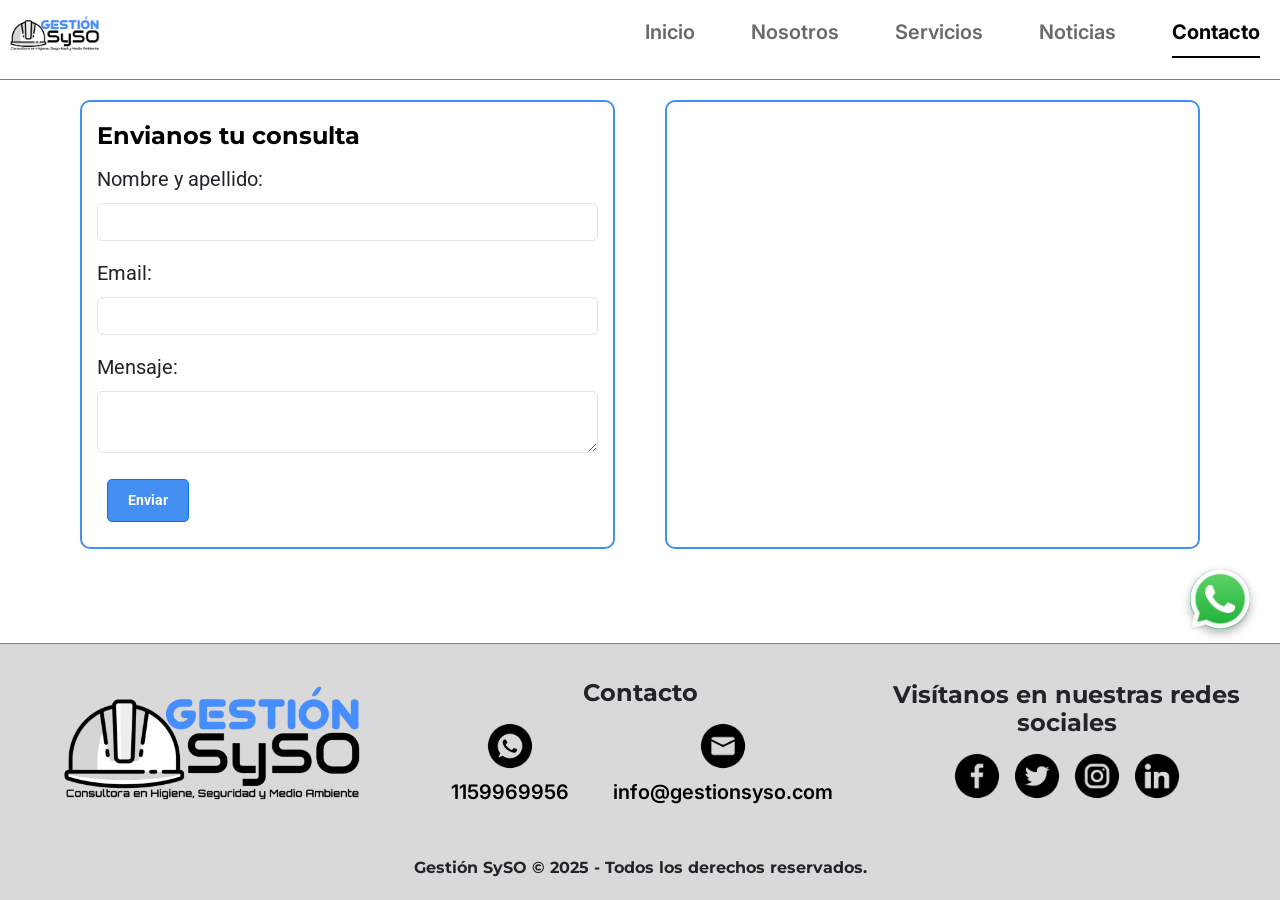
<file: views/contacto.html>
<!DOCTYPE html>
<html lang="en">

<head>
    <meta charset="UTF-8">
    <meta name="viewport" content="width=device-width, initial-scale=1.0">
    <meta name="description"
        content="Ponte en contacto con Gestión SySO para consultas sobre nuestros servicios de higiene y seguridad en el trabajo. Teléfonos: 1159969956. Email: info@gestionsyso.com">
    <meta name="keywords"
        content="contacto Gestión SySO, consultas seguridad laboral, información de contacto, higiene y seguridad en el trabajo">
    <title>Gestión SySO - Contacto</title>
    <link rel="icon" type="image/png" href="../assets/img/helmet.png">

    <!--CSS boostrap-->
    <link rel="stylesheet" href="https://cdn.jsdelivr.net/npm/bootstrap@5.3.3/dist/css/bootstrap.min.css">

    <link rel="stylesheet" href="../css/style.css"><!--enlace con css-->
</head>

<body>

    <header class="fixed-top"><!--encabezado-->
        <!--encabezado desktop-->
        <nav class="navbar desktop-navbar fixed-top">
            <a href="../index.html" title="Gestión SySO">
                <img src="../assets/img/Logopit_1546119869136.png" alt="Logotipo de Gestión SySO">
            </a>
            <ul class="nav nav-underline justify-content-end">
                <li class="nav-item">
                    <a class="nav-link" href="../index.html">Inicio</a>
                </li>
                <li class="nav-item">
                    <a class="nav-link" href="./nosotros.html">Nosotros</a>
                </li><!--enlace relativo (entre páginas dentro del mismo proyecto)-->
                <li class="nav-item">
                    <a class="nav-link" href="./servicios.html">Servicios</a>
                </li>
                <li class="nav-item">
                    <a class="nav-link" href="./noticias.html">Noticias</a>
                </li>
                <li class="nav-item">
                    <a class="nav-link active" aria-current="page" href="#">Contacto</a>
                </li>
            </ul>
        </nav>

        <!--encabezado mobile-->
        <nav class="navbar bg-body-tertiary fixed-top mobile-navbar">
            <div class="container-fluid">
                <a href="../index.html" title="Gestión SySO">
                    <img src="../assets/img/Logopit_1546119869136.png" alt="Logotipo de Gestión SySO">
                </a>
                <button class="navbar-toggler" type="button" data-bs-toggle="offcanvas"
                    data-bs-target="#offcanvasNavbar" aria-controls="offcanvasNavbar" aria-label="Toggle navigation">
                    <span class="navbar-toggler-icon"></span>
                </button>
                <div class="offcanvas offcanvas-end" tabindex="-1" id="offcanvasNavbar"
                    aria-labelledby="offcanvasNavbarLabel">
                    <div class="offcanvas-header">
                        <img src="../assets/img/Logopit_1546119869136.png" alt="Logotipo de Gestión SySO">
                        <button type="button" class="btn-close" data-bs-dismiss="offcanvas" aria-label="Close"></button>
                    </div>
                    <div class="offcanvas-body">
                        <ul class="navbar-nav nav-underline justify-content-end flex-grow-1 pe-3">
                            <li class="nav-item">
                                <a class="nav-link" href="../index.html">Inicio</a>
                            </li>
                            <li class="nav-item">
                                <a class="nav-link" href="./nosotros.html">Nosotros</a>
                            </li>
                            <li class="nav-item">
                                <a class="nav-link" href="./servicios.html">Servicios</a>
                            </li>
                            <li class="nav-item">
                                <a class="nav-link" href="./noticias.html">Noticias</a>
                            </li>
                            <li class="nav-item">
                                <a class="nav-link  active" aria-current="page" href="#">Contacto</a>
                            </li>
                        </ul>
                    </div>
                </div>
            </div>
        </nav>
    </header>

    <main><!--contenido principal de la página-->

        <section class="contenedor-contacto-googlemaps">
            <form action="/submit" method="post">
                <fieldset class="custom-fieldset">
                    <legend>Envianos tu consulta</legend>

                    <div class="mb-3">
                        <label for="nombre" class="form-label">Nombre y apellido:</label>
                        <input type="text" name="Nombre-y-apellido" id="nombre-y-apellido" class="form-control">
                    </div>

                    <div class="mb-3">
                        <label for="email" class="form-label">Email:</label>
                        <input type="email" name="email" id="email" class="form-control">
                    </div>

                    <div class="mb-3">
                        <label for="mensaje" class="form-label">Mensaje:</label>
                        <textarea name="mensaje" id="mensaje" class="form-control"></textarea>
                    </div>

                    <button type="submit" class="btn btn-primary">Enviar</button>
                </fieldset>
            </form>

            <div class="contenedor-googlemaps">
                <iframe class="googlemaps"
                    src="https://www.google.com/maps/embed?pb=!1m18!1m12!1m3!1d3281.523521419675!2d-58.374754688148336!3d-34.666734372818865!2m3!1f0!2f0!3f0!3m2!1i1024!2i768!4f13.1!3m3!1m2!1s0x95bccd117a817ac7%3A0xe96eaf98ef0c5ca!2sGesti%C3%B3n%20SySO!5e0!3m2!1ses!2sar!4v1738023741121!5m2!1ses!2sar"
                    allowfullscreen="" loading="lazy" referrerpolicy="no-referrer-when-downgrade">>
                </iframe>
            </div>
        </section>
        <div class="sticky-whatsapp">
            <a href="https://wa.me/5491159969956" target="_blank" class="btn-whatsapp" aria-label="Enviar WhatsApp">
                <img src="../assets/img/whatsapp-logo.png" alt="WhatsApp">
            </a>
        </div>
    </main>

    <footer><!--pie de página-->
        <div class="contenedor-de-footer">
            <div class="logo-footer">
                <a href="../index.html" title="Gestión SySO">
                    <img src="../assets/img/Logopit_1546119869136.png" alt="Logotipo de Gestión SySO">
                </a>
            </div>

            <div class="contacto-footer">
                <h4>Contacto</h4>
                <!-- Enlace con la imagen al contacto -->
                <div class="contenedor-contacto">
                    <div class="whatsapp-footer">
                        <a href="https://api.whatsapp.com/send?phone=541159969956" class="icono-contacto whatsapp"
                            target="_blank" title="Enviar Whatsapp">
                            <img src="../assets/img/whatsapp-black.png" alt="Icono de Whatsapp">
                        </a>
                        <a href="https://api.whatsapp.com/send?phone=541159969956">1159969956</a>
                    </div>

                    <div class="cooreo-footer">
                        <a href="mailto:info@gestionsyso.com" class="icono-contacto correo" target="_blank"
                            title="Enviar correo electrónico">
                            <img src="../assets/img/mail-black.png" alt="Icono de correo electrónico">
                        </a>
                        <a href="mailto:info@gestionsyso.com">info@gestionsyso.com</a>
                    </div>
                </div>
            </div>

            <div class="redes-sociales-footer">
                <h4>Visítanos en nuestras redes sociales</h4>
                <!-- Enlace con la imagen de la red social -->
                <div class="iconos-redes-sociales-footer">
                    <a href="https://www.facebook.com/GestionSySO/" class="icono-red-social facebook" target="_blank"
                        title="Visítanos en Facebook">
                        <img src="../assets/img/facebook-black.png" alt="Icono de Facebook">
                    </a>
                    <a href="https://twitter.com/Gestion_SySO" class="icono-red-social twitter" target="_blank"
                        title="Visítanos en Twitter">
                        <img src="../assets/img/twitter-black.png" alt="Icono de Twitter">
                    </a>
                    <a href="https://www.instagram.com/gestionsyso/" class="icono-red-social instagram" target="_blank"
                        title="Visítanos en Instagram">
                        <img src="../assets/img/instagram-black.png" alt="Icono de Instagram">
                    </a>
                    <a href="https://www.linkedin.com/company/gestionsyso/" class="icono-red-social linkedin"
                        target="_blank" title="Visítanos en Linkedin">
                        <img src="../assets/img/linkedin-black.png" alt="Icono de Linkedin">
                    </a>
                </div>
            </div>
        </div>

        <div class="copyrigh-footer">
            <h6>Gestión SySO © 2025 - Todos los derechos reservados.</h6>
        </div>

    </footer>

    <script src="https://cdn.jsdelivr.net/npm/bootstrap@5.3.3/dist/js/bootstrap.bundle.min.js"
        integrity="sha384-YvpcrYf0tY3lHB60NNkmXc5s9fDVZLESaAA55NDzOxhy9GkcIdslK1eN7N6jIeHz"
        crossorigin="anonymous"></script>

</body>

</html>
</file>
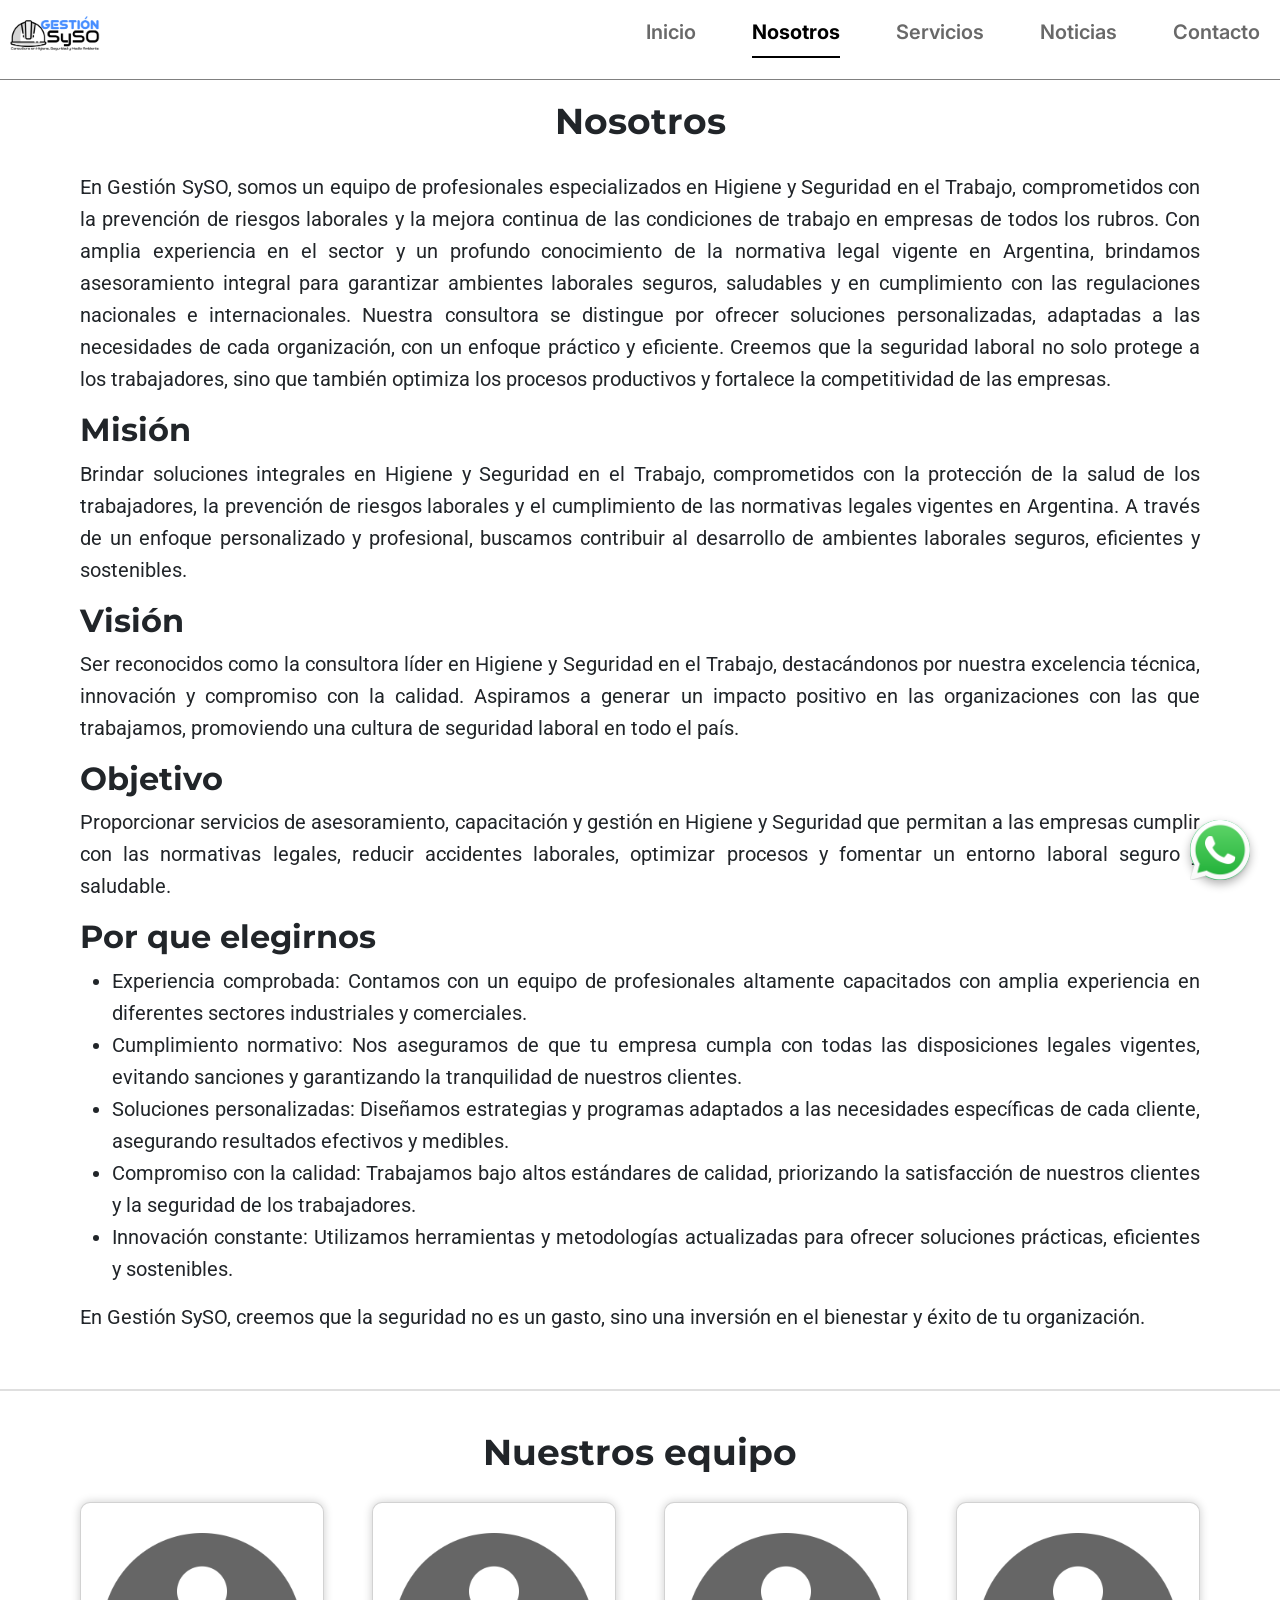
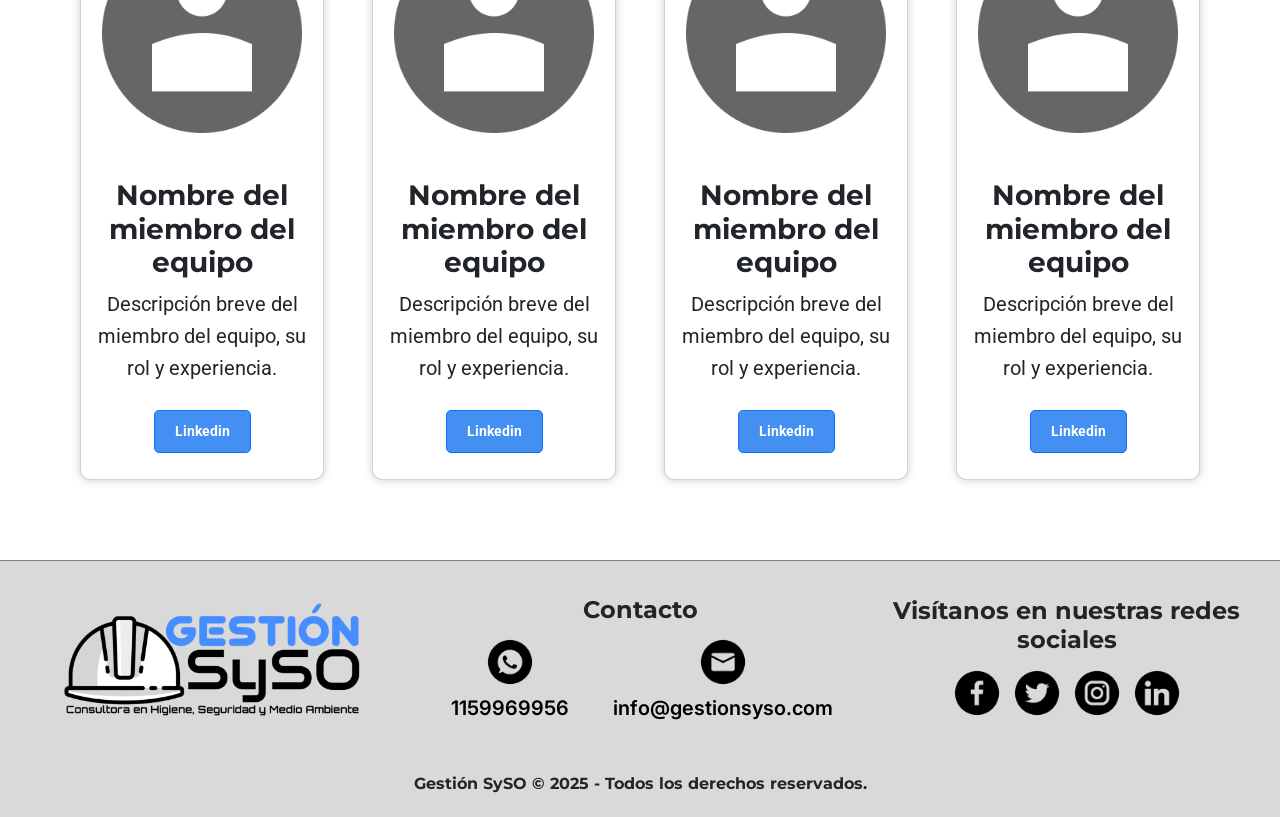
<file: views/nosotros.html>
<!DOCTYPE html>
<html lang="en">

<head>
    <meta charset="UTF-8">
    <meta name="viewport" content="width=device-width, initial-scale=1.0">
    <meta name="description"
        content="Conoce al equipo de profesionales de Gestión SySO, especializados en Higiene y Seguridad en el Trabajo, comprometidos con la prevención de riesgos laborales y la mejora continua de las condiciones laborales.">
    <meta name="keywords"
        content="Gestión SySO, equipo de profesionales, higiene y seguridad, prevención de riesgos laborales, seguridad en el trabajo">
    <title>Gestión SySO - Nosotros</title>
    <link rel="icon" type="image/png" href="../assets/img/helmet.png">

    <!--CSS boostrap-->
    <link rel="stylesheet" href="https://cdn.jsdelivr.net/npm/bootstrap@5.3.3/dist/css/bootstrap.min.css">

    <link rel="stylesheet" href="../css/style.css"><!--enlace con css-->
</head>

<body>

    <header class="fixed-top"><!--encabezado-->
        <!--encabezado desktop-->
        <nav class="navbar desktop-navbar fixed-top">
            <a href="../index.html" title="Gestión SySO">
                <img src="../assets/img/Logopit_1546119869136.png" alt="Logotipo de Gestión SySO">
            </a>
            <ul class="nav nav-underline justify-content-end">
                <li class="nav-item">
                    <a class="nav-link" href="../index.html">Inicio</a>
                </li>
                <li class="nav-item">
                    <a class="nav-link active" aria-current="page" href="#">Nosotros</a>
                </li><!--enlace relativo (entre páginas dentro del mismo proyecto)-->
                <li class="nav-item">
                    <a class="nav-link" href="./servicios.html">Servicios</a>
                </li>
                <li class="nav-item">
                    <a class="nav-link" href="./noticias.html">Noticias</a>
                </li>
                <li class="nav-item">
                    <a class="nav-link" href="./contacto.html">Contacto</a>
                </li>
            </ul>
        </nav>

        <!--encabezado mobile-->
        <nav class="navbar bg-body-tertiary fixed-top mobile-navbar">
            <div class="container-fluid">
                <a href="../index.html" title="Gestión SySO">
                    <img src="../assets/img/Logopit_1546119869136.png" alt="Logotipo de Gestión SySO">
                </a>
                <button class="navbar-toggler" type="button" data-bs-toggle="offcanvas"
                    data-bs-target="#offcanvasNavbar" aria-controls="offcanvasNavbar" aria-label="Toggle navigation">
                    <span class="navbar-toggler-icon"></span>
                </button>
                <div class="offcanvas offcanvas-end" tabindex="-1" id="offcanvasNavbar"
                    aria-labelledby="offcanvasNavbarLabel">
                    <div class="offcanvas-header">
                        <img src="../assets/img/Logopit_1546119869136.png" alt="Logotipo de Gestión SySO">
                        <button type="button" class="btn-close" data-bs-dismiss="offcanvas" aria-label="Close"></button>
                    </div>
                    <div class="offcanvas-body">
                        <ul class="navbar-nav nav-underline justify-content-end flex-grow-1 pe-3">
                            <li class="nav-item">
                                <a class="nav-link" href="../index.html">Inicio</a>
                            </li>
                            <li class="nav-item">
                                <a class="nav-link active" aria-current="page" href="#">Nosotros</a>
                            </li>
                            <li class="nav-item">
                                <a class="nav-link" href="./servicios.html">Servicios</a>
                            </li>
                            <li class="nav-item">
                                <a class="nav-link" href="./noticias.html">Noticias</a>
                            </li>
                            <li class="nav-item">
                                <a class="nav-link" href="./contacto.html">Contacto</a>
                            </li>
                        </ul>
                    </div>
                </div>
            </div>
        </nav>
    </header>

    <main><!--contenido principal de la página-->
        <section class="nosotros">
            <h1>Nosotros</h1>
            <div>
                <p>En Gestión SySO, somos un equipo de profesionales especializados en Higiene y Seguridad en el
                    Trabajo,
                    comprometidos con la prevención de riesgos laborales y la mejora continua de las condiciones de
                    trabajo
                    en empresas de todos los rubros. Con amplia experiencia en el sector y un profundo conocimiento de
                    la
                    normativa legal vigente en Argentina, brindamos asesoramiento integral para garantizar ambientes
                    laborales seguros, saludables y en cumplimiento con las regulaciones nacionales e internacionales.
                    Nuestra consultora se distingue por ofrecer soluciones personalizadas, adaptadas a las necesidades
                    de
                    cada organización, con un enfoque práctico y eficiente. Creemos que la seguridad laboral no solo
                    protege
                    a los trabajadores, sino que también optimiza los procesos productivos y fortalece la competitividad
                    de
                    las empresas.</p>

                <h2>Misión</h2>
                <p>Brindar soluciones integrales en Higiene y Seguridad en el Trabajo, comprometidos con la protección
                    de la
                    salud de los trabajadores, la prevención de riesgos laborales y el cumplimiento de las normativas
                    legales vigentes en Argentina. A través de un enfoque personalizado y profesional, buscamos
                    contribuir
                    al desarrollo de ambientes laborales seguros, eficientes y sostenibles.</p>

                <h2>Visión</h2>
                <p>Ser reconocidos como la consultora líder en Higiene y Seguridad en el Trabajo, destacándonos por
                    nuestra
                    excelencia técnica, innovación y compromiso con la calidad. Aspiramos a generar un impacto positivo
                    en
                    las organizaciones con las que trabajamos, promoviendo una cultura de seguridad laboral en todo el
                    país.
                </p>

                <h2>Objetivo</h2>
                <p>Proporcionar servicios de asesoramiento, capacitación y gestión en Higiene y Seguridad que permitan a
                    las
                    empresas cumplir con las normativas legales, reducir accidentes laborales, optimizar procesos y
                    fomentar
                    un entorno laboral seguro y saludable.</p>

                <h2>Por que elegirnos</h2>
                <ul>
                    <li>Experiencia comprobada: Contamos con un equipo de profesionales altamente capacitados con amplia
                        experiencia en diferentes sectores industriales y comerciales.</li>
                    <li>Cumplimiento normativo: Nos aseguramos de que tu empresa cumpla con todas las disposiciones
                        legales
                        vigentes, evitando sanciones y garantizando la tranquilidad de nuestros clientes.</li>
                    <li>Soluciones personalizadas: Diseñamos estrategias y programas adaptados a las necesidades
                        específicas
                        de cada cliente, asegurando resultados efectivos y medibles.</li>
                    <li>Compromiso con la calidad: Trabajamos bajo altos estándares de calidad, priorizando la
                        satisfacción
                        de nuestros clientes y la seguridad de los trabajadores.</li>
                    <li>Innovación constante: Utilizamos herramientas y metodologías actualizadas para ofrecer
                        soluciones
                        prácticas, eficientes y sostenibles.</li>
                </ul>

                <p>En Gestión SySO, creemos que la seguridad no es un gasto, sino una inversión en el bienestar y éxito
                    de
                    tu organización.</p>
            </div>
        </section>
        <hr>
        <section class="servicios-equipo">

            <h1>
                Nuestros equipo
            </h1>

            <div class="row row-cols-1 row-cols-md-4 g-5">
                <div class="col">
                    <div class="card h-100">
                        <img src="../assets/img/picture.png" class="card-img-top"
                            alt="Nombre del miembro del equipo">
                        <div class="card-body">
                            <h3 class="card-title">Nombre del miembro del equipo</h3>
                            <p class="card-text">Descripción breve del miembro del equipo, su rol y experiencia.</p>
                            <a href="https://www.linkedin.com/company/gestionsyso/" class="btn btn-primary" target="_blank">Linkedin</a>
                        </div>
                    </div>
                </div>
                <div class="col">
                    <div class="card h-100">
                        <img src="../assets/img/picture.png" class="card-img-top"
                            alt="Nombre del miembro del equipo">
                        <div class="card-body">
                            <h3 class="card-title">Nombre del miembro del equipo</h3>
                            <p class="card-text">Descripción breve del miembro del equipo, su rol y experiencia.</p>
                            <a href="https://www.linkedin.com/company/gestionsyso/" class="btn btn-primary" target="_blank">Linkedin</a>
                        </div>
                    </div>
                </div>
                <div class="col">
                    <div class="card h-100">
                        <img src="../assets/img/picture.png" class="card-img-top"
                            alt="Nombre del miembro del equipo">
                        <div class="card-body">
                            <h3 class="card-title">Nombre del miembro del equipo</h3>
                            <p class="card-text">Descripción breve del miembro del equipo, su rol y experiencia.</p>
                            <a href="https://www.linkedin.com/company/gestionsyso/" class="btn btn-primary" target="_blank">Linkedin</a>
                        </div>
                    </div>
                </div>
                <div class="col">
                    <div class="card h-100">
                        <img src="../assets/img/picture.png" class="card-img-top"
                            alt="Nombre del miembro del equipo">
                        <div class="card-body">
                            <h3 class="card-title">Nombre del miembro del equipo</h3>
                            <p class="card-text">Descripción breve del miembro del equipo, su rol y experiencia.</p>
                            <a href="https://www.linkedin.com/company/gestionsyso/" class="btn btn-primary" target="_blank">Linkedin</a>
                        </div>
                    </div>
                </div>

        </section>

        <div class="sticky-whatsapp">
            <a href="https://wa.me/5491159969956" target="_blank" class="btn-whatsapp" aria-label="Enviar WhatsApp">
                <img src="../assets/img/whatsapp-logo.png" alt="WhatsApp">
            </a>
        </div>
    </main>

    <footer><!--pie de página-->
        <div class="contenedor-de-footer">
            <div class="logo-footer">
                <a href="../index.html" title="Gestión SySO">
                    <img src="../assets/img/Logopit_1546119869136.png" alt="Logotipo de Gestión SySO">
                </a>
            </div>

            <div class="contacto-footer">
                <h4>Contacto</h4>
                <!-- Enlace con la imagen al contacto -->
                <div class="contenedor-contacto">
                    <div class="whatsapp-footer">
                        <a href="https://api.whatsapp.com/send?phone=541159969956" class="icono-contacto whatsapp"
                            target="_blank" title="Enviar Whatsapp">
                            <img src="../assets/img/whatsapp-black.png" alt="Icono de Whatsapp">
                        </a>
                        <a href="https://api.whatsapp.com/send?phone=541159969956">1159969956</a>
                    </div>

                    <div class="cooreo-footer">
                        <a href="mailto:info@gestionsyso.com" class="icono-contacto correo" target="_blank"
                            title="Enviar correo electrónico">
                            <img src="../assets/img/mail-black.png" alt="Icono de correo electrónico">
                        </a>
                        <a href="mailto:info@gestionsyso.com">info@gestionsyso.com</a>
                    </div>
                </div>
            </div>

            <div class="redes-sociales-footer">
                <h4>Visítanos en nuestras redes sociales</h4>
                <!-- Enlace con la imagen de la red social -->
                <div class="iconos-redes-sociales-footer">
                    <a href="https://www.facebook.com/GestionSySO/" class="icono-red-social facebook" target="_blank"
                        title="Visítanos en Facebook">
                        <img src="../assets/img/facebook-black.png" alt="Icono de Facebook">
                    </a>
                    <a href="https://twitter.com/Gestion_SySO" class="icono-red-social twitter" target="_blank"
                        title="Visítanos en Twitter">
                        <img src="../assets/img/twitter-black.png" alt="Icono de Twitter">
                    </a>
                    <a href="https://www.instagram.com/gestionsyso/" class="icono-red-social instagram" target="_blank"
                        title="Visítanos en Instagram">
                        <img src="../assets/img/instagram-black.png" alt="Icono de Instagram">
                    </a>
                    <a href="https://www.linkedin.com/company/gestionsyso/" class="icono-red-social linkedin"
                        target="_blank" title="Visítanos en Linkedin">
                        <img src="../assets/img/linkedin-black.png" alt="Icono de Linkedin">
                    </a>
                </div>
            </div>
        </div>

        <div class="copyrigh-footer">
            <h6>Gestión SySO © 2025 - Todos los derechos reservados.</h6>
        </div>

    </footer>

    <script src="https://cdn.jsdelivr.net/npm/bootstrap@5.3.3/dist/js/bootstrap.bundle.min.js"
        integrity="sha384-YvpcrYf0tY3lHB60NNkmXc5s9fDVZLESaAA55NDzOxhy9GkcIdslK1eN7N6jIeHz"
        crossorigin="anonymous"></script>

</body>

</html>
</file>
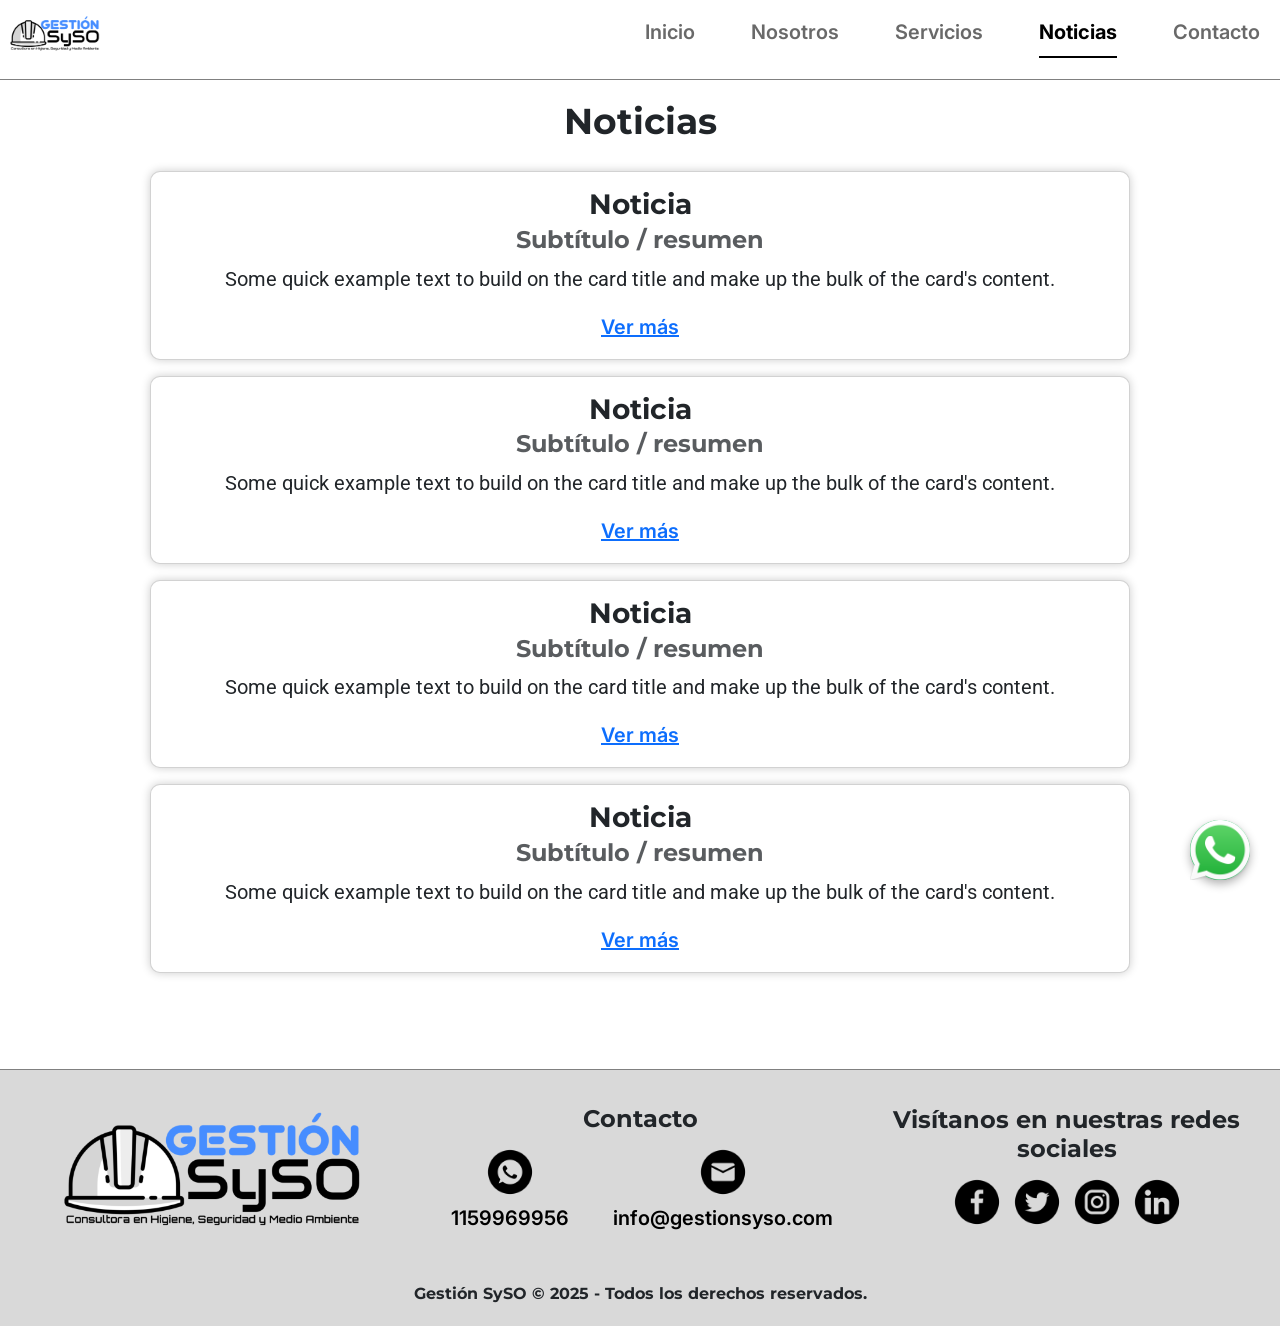
<file: views/noticias.html>
<!DOCTYPE html>
<html lang="en">

<head>
    <meta charset="UTF-8">
    <meta name="viewport" content="width=device-width, initial-scale=1.0">
    <meta name="description"
        content="Mantente actualizado con las últimas noticias y novedades en materia de Higiene, Seguridad y Medio Ambiente en el blog de Gestión SySO.">
    <meta name="keywords"
        content="blog seguridad laboral, noticias higiene y seguridad, novedades medio ambiente, Gestión SySO blog">
    <title>Gestión SySO - Noticias</title>
    <link rel="icon" type="image/png" href="../assets/img/helmet.png">

    <!--CSS boostrap-->
    <link rel="stylesheet" href="https://cdn.jsdelivr.net/npm/bootstrap@5.3.3/dist/css/bootstrap.min.css">

    <link rel="stylesheet" href="../css/style.css"><!--enlace con css-->
</head>

<body>

    <header class="fixed-top"><!--encabezado-->

        <!--encabezado desktop-->
        <nav class="navbar desktop-navbar fixed-top">
            <a href="../index.html" title="Gestión SySO">
                <img src="../assets/img/Logopit_1546119869136.png" alt="Logotipo de Gestión SySO">
            </a>
            <ul class="nav nav-underline justify-content-end">
                <li class="nav-item">
                    <a class="nav-link" href="../index.html">Inicio</a>
                </li>
                <li class="nav-item">
                    <a class="nav-link" href="./nosotros.html">Nosotros</a>
                </li><!--enlace relativo (entre páginas dentro del mismo proyecto)-->
                <li class="nav-item">
                    <a class="nav-link" href="./servicios.html">Servicios</a>
                </li>
                <li class="nav-item">
                    <a class="nav-link active" aria-current="page" href="#">Noticias</a>
                </li>
                <li class="nav-item">
                    <a class="nav-link" href="./contacto.html">Contacto</a>
                </li>
            </ul>
        </nav>

        <!--encabezado mobile-->
        <nav class="navbar bg-body-tertiary fixed-top mobile-navbar">
            <div class="container-fluid">
                <a href="../index.html" title="Gestión SySO">
                    <img src="../assets/img/Logopit_1546119869136.png" alt="Logotipo de Gestión SySO">
                </a>
                <button class="navbar-toggler" type="button" data-bs-toggle="offcanvas"
                    data-bs-target="#offcanvasNavbar" aria-controls="offcanvasNavbar" aria-label="Toggle navigation">
                    <span class="navbar-toggler-icon"></span>
                </button>
                <div class="offcanvas offcanvas-end" tabindex="-1" id="offcanvasNavbar"
                    aria-labelledby="offcanvasNavbarLabel">
                    <div class="offcanvas-header">
                        <img src="../assets/img/Logopit_1546119869136.png" alt="Logotipo de Gestión SySO">
                        <button type="button" class="btn-close" data-bs-dismiss="offcanvas" aria-label="Close"></button>
                    </div>
                    <div class="offcanvas-body">
                        <ul class="navbar-nav nav-underline justify-content-end flex-grow-1 pe-3">
                            <li class="nav-item">
                                <a class="nav-link" href="../index.html">Inicio</a>
                            </li>
                            <li class="nav-item">
                                <a class="nav-link" href="./nosotros.html">Nosotros</a>
                            </li>
                            <li class="nav-item">
                                <a class="nav-link" href="./servicios.html">Servicios</a>
                            </li>
                            <li class="nav-item">
                                <a class="nav-link active" aria-current="page" href="#l">Noticias</a>
                            </li>
                            <li class="nav-item">
                                <a class="nav-link" href="./contacto.html">Contacto</a>
                            </li>
                        </ul>
                    </div>
                </div>
            </div>
        </nav>
    </header>


    <main><!--contenido principal de la página-->
        <section class="noticias container text-center">
            <h1>Noticias</h1>
            <div class="card mb-3">
                <div class="card-body">
                    <h3 class="card-title">Noticia</h3>
                    <h4 class="card-subtitle mb-2 text-body-secondary">Subtítulo / resumen</h4>
                    <p class="card-text">Some quick example text to build on the card title and make up the bulk of the
                        card's content.</p>
                    <a href="#" class="card-link">Ver más</a>
                </div>
            </div>
            <div class="card mb-3">
                <div class="card-body">
                    <h3 class="card-title">Noticia</h3>
                    <h4 class="card-subtitle mb-2 text-body-secondary">Subtítulo / resumen</h4>
                    <p class="card-text">Some quick example text to build on the card title and make up the bulk of the
                        card's content.</p>
                    <a href="#" class="card-link">Ver más</a>
                </div>
            </div>
            <div class="card mb-3">
                <div class="card-body">
                    <h3 class="card-title">Noticia</h3>
                    <h4 class="card-subtitle mb-2 text-body-secondary">Subtítulo / resumen</h4>
                    <p class="card-text">Some quick example text to build on the card title and make up the bulk of the
                        card's content.</p>
                    <a href="#" class="card-link">Ver más</a>
                </div>
            </div>
            <div class="card mb-3">
                <div class="card-body">
                    <h3 class="card-title">Noticia</h3>
                    <h4 class="card-subtitle mb-2 text-body-secondary">Subtítulo / resumen</h4>
                    <p class="card-text">Some quick example text to build on the card title and make up the bulk of the
                        card's content.</p>
                    <a href="#" class="card-link">Ver más</a>
                </div>
            </div>
        </section>
        <div class="sticky-whatsapp">
            <a href="https://wa.me/5491159969956" target="_blank" class="btn-whatsapp" aria-label="Enviar WhatsApp">
                <img src="../assets/img/whatsapp-logo.png" alt="WhatsApp">
            </a>
        </div>

    </main>

    <footer><!--pie de página-->
        <div class="contenedor-de-footer">
            <div class="logo-footer">
                <a href="../index.html" title="Gestión SySO">
                    <img src="../assets/img/Logopit_1546119869136.png" alt="Logotipo de Gestión SySO">
                </a>
            </div>

            <div class="contacto-footer">
                <h4>Contacto</h4>
                <!-- Enlace con la imagen al contacto -->
                <div class="contenedor-contacto">
                    <div class="whatsapp-footer">
                        <a href="https://api.whatsapp.com/send?phone=541159969956" class="icono-contacto whatsapp"
                            target="_blank" title="Enviar Whatsapp">
                            <img src="../assets/img/whatsapp-black.png" alt="Icono de Whatsapp">
                        </a>
                        <a href="https://api.whatsapp.com/send?phone=541159969956">1159969956</a>
                    </div>

                    <div class="cooreo-footer">
                        <a href="mailto:info@gestionsyso.com" class="icono-contacto correo" target="_blank"
                            title="Enviar correo electrónico">
                            <img src="../assets/img/mail-black.png" alt="Icono de correo electrónico">
                        </a>
                        <a href="mailto:info@gestionsyso.com">info@gestionsyso.com</a>
                    </div>
                </div>
            </div>

            <div class="redes-sociales-footer">
                <h4>Visítanos en nuestras redes sociales</h4>
                <!-- Enlace con la imagen de la red social -->
                <div class="iconos-redes-sociales-footer">
                    <a href="https://www.facebook.com/GestionSySO/" class="icono-red-social facebook" target="_blank"
                        title="Visítanos en Facebook">
                        <img src="../assets/img/facebook-black.png" alt="Icono de Facebook">
                    </a>
                    <a href="https://twitter.com/Gestion_SySO" class="icono-red-social twitter" target="_blank"
                        title="Visítanos en Twitter">
                        <img src="../assets/img/twitter-black.png" alt="Icono de Twitter">
                    </a>
                    <a href="https://www.instagram.com/gestionsyso/" class="icono-red-social instagram" target="_blank"
                        title="Visítanos en Instagram">
                        <img src="../assets/img/instagram-black.png" alt="Icono de Instagram">
                    </a>
                    <a href="https://www.linkedin.com/company/gestionsyso/" class="icono-red-social linkedin"
                        target="_blank" title="Visítanos en Linkedin">
                        <img src="../assets/img/linkedin-black.png" alt="Icono de Linkedin">
                    </a>
                </div>
            </div>
        </div>

        <div class="copyrigh-footer">
            <h6>Gestión SySO © 2025 - Todos los derechos reservados.</h6>
        </div>

    </footer>

    <script src="https://cdn.jsdelivr.net/npm/bootstrap@5.3.3/dist/js/bootstrap.bundle.min.js"
        integrity="sha384-YvpcrYf0tY3lHB60NNkmXc5s9fDVZLESaAA55NDzOxhy9GkcIdslK1eN7N6jIeHz"
        crossorigin="anonymous"></script>

</body>

</html>
</file>
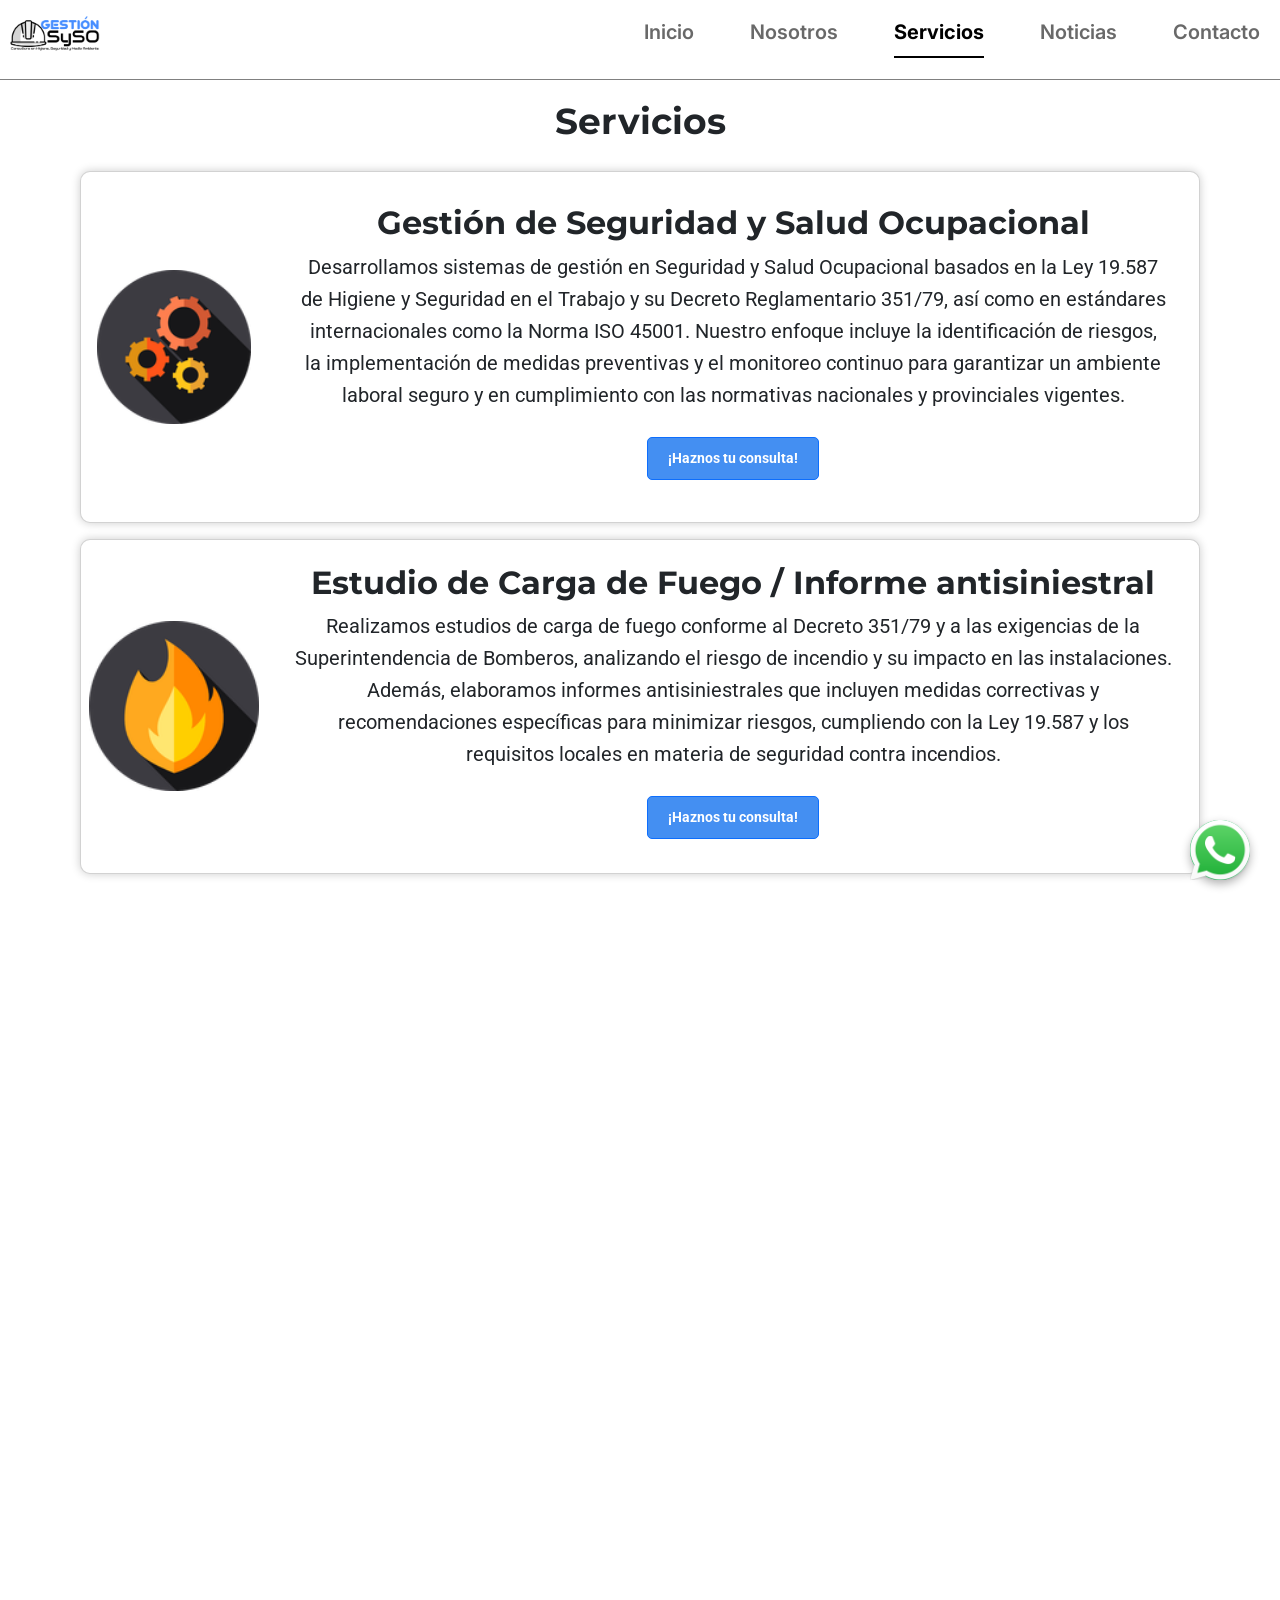
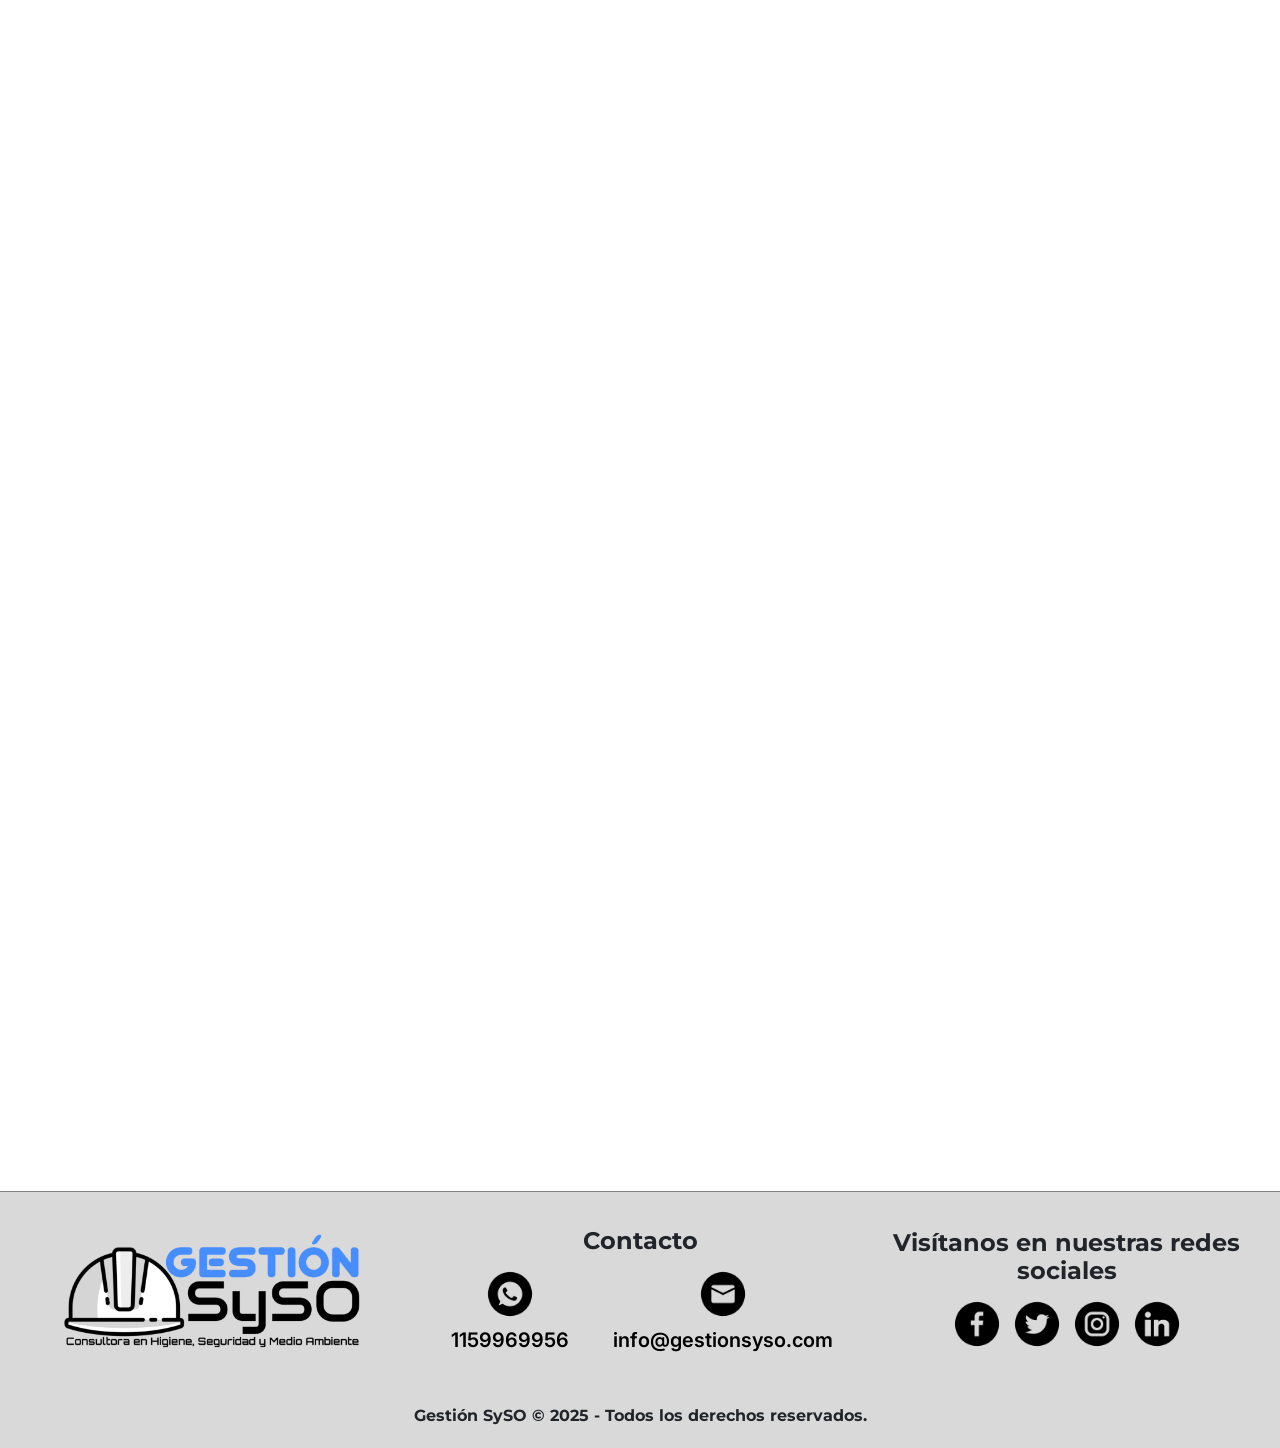
<file: views/servicios.html>
<!DOCTYPE html>
<html lang="en">

<head>
  <meta charset="UTF-8">
  <meta name="viewport" content="width=device-width, initial-scale=1.0">
  <meta name="description"
    content="Descubre los servicios de Gestión SySO, incluyendo gestión en seguridad y salud ocupacional, estudios de carga de fuego, planes de autoprotección, mediciones ambientales, programas de seguridad, capacitaciones, ergonomía.">
  <meta name="keywords"
    content="Gestión SySO, servicios de seguridad laboral, gestión en salud ocupacional, estudios de carga de fuego, planes de autoprotección, mediciones ambientales, programas de seguridad, capacitaciones en seguridad, ergonomía">
  <title>Gestión SySO - Servicios</title>
  <link rel="icon" type="image/png" href="../assets/img/helmet.png">

  <!--CSS boostrap-->
  <link rel="stylesheet" href="https://cdn.jsdelivr.net/npm/bootstrap@5.3.3/dist/css/bootstrap.min.css">

  <link rel="stylesheet" href="../css/style.css"><!--enlace con css-->

  <!--AOS-->


  <link href="https://unpkg.com/aos@2.3.1/dist/aos.css" rel="stylesheet">

</head>

<body>

  <header class="fixed-top">

    <!--encabezado desktop-->
    <nav class="navbar desktop-navbar fixed-top">
      <a href="../index.html" title="Gestión SySO">
        <img src="../assets/img/Logopit_1546119869136.png" alt="Logotipo de Gestión SySO">
      </a>
      <ul class="nav nav-underline justify-content-end">
        <li class="nav-item">
          <a class="nav-link" href="../index.html">Inicio</a>
        </li>
        <li class="nav-item">
          <a class="nav-link" href="./nosotros.html">Nosotros</a>
        </li><!--enlace relativo (entre páginas dentro del mismo proyecto)-->
        <li class="nav-item">
          <a class="nav-link active" aria-current="page" href="#">Servicios</a>
        </li>
        <li class="nav-item">
          <a class="nav-link" href="./noticias.html">Noticias</a>
        </li>
        <li class="nav-item">
          <a class="nav-link" href="./contacto.html">Contacto</a>
        </li>
      </ul>
    </nav>

    <!--encabezado mobile-->
    <nav class="navbar bg-body-tertiary fixed-top mobile-navbar">
      <div class="container-fluid">
        <a href="../index.html" title="Gestión SySO">
          <img src="../assets/img/Logopit_1546119869136.png" alt="Logotipo de Gestión SySO">
        </a>
        <button class="navbar-toggler" type="button" data-bs-toggle="offcanvas" data-bs-target="#offcanvasNavbar"
          aria-controls="offcanvasNavbar" aria-label="Toggle navigation">
          <span class="navbar-toggler-icon"></span>
        </button>
        <div class="offcanvas offcanvas-end" tabindex="-1" id="offcanvasNavbar" aria-labelledby="offcanvasNavbarLabel">
          <div class="offcanvas-header">
            <img src="../assets/img/Logopit_1546119869136.png" alt="Logotipo de Gestión SySO">
            <button type="button" class="btn-close" data-bs-dismiss="offcanvas" aria-label="Close"></button>
          </div>
          <div class="offcanvas-body">
            <ul class="navbar-nav nav-underline justify-content-end flex-grow-1 pe-3">
              <li class="nav-item">
                <a class="nav-link" href="../index.html">Inicio</a>
              </li>
              <li class="nav-item">
                <a class="nav-link" href="./nosotros.html">Nosotros</a>
              </li>
              <li class="nav-item">
                <a class="nav-link active" aria-current="page" href="#">Servicios</a>
              </li>
              <li class="nav-item">
                <a class="nav-link" href="./noticias.html">Noticias</a>
              </li>
              <li class="nav-item">
                <a class="nav-link" href="./contacto.html">Contacto</a>
              </li>
            </ul>
          </div>
        </div>
      </div>
    </nav>
  </header>

  <main><!--contenido principal de la página-->

    <section class="servicios">
      <h1>Servicios</h1>

      <div class="card mb-3" data-aos="zoom-in" data-aos-duration="1000" data-aos-easing="ease-in-out">
        <div class="row g-0">
          <div class="col-md-2 d-flex justify-content-center align-items-center p-3">
            <img src="../assets/img/gears-1.png" class="img-fluid rounded-start mx-auto d-block"
              alt="Gestión de Seguridad y Salud Ocupacional">
          </div>
          <div class="col-md-10 p-3">
            <div class="card-body">
              <h2 class="card-title">Gestión de Seguridad y Salud Ocupacional</h2>
              <p class="card-text">Desarrollamos sistemas de gestión en Seguridad y Salud Ocupacional basados en la Ley
                19.587 de Higiene y Seguridad en el Trabajo y su Decreto Reglamentario 351/79, así como en estándares
                internacionales como la Norma ISO 45001. Nuestro enfoque incluye la identificación de riesgos, la
                implementación de medidas preventivas y el monitoreo continuo para garantizar un ambiente laboral seguro
                y en cumplimiento con las normativas nacionales y provinciales vigentes.</p>
              <a href="./contacto.html" class="btn btn-primary">¡Haznos tu consulta!</a>
            </div>
          </div>
        </div>
      </div>

      <div class="card mb-3" data-aos="zoom-in" data-aos-duration="1000" data-aos-easing="ease-in-out">
        <div class="row g-0">
          <div class="col-md-2 d-flex justify-content-center align-items-center p-2">
            <img src="../assets/img/fire_1.png" class="img-fluid rounded-start mx-auto d-block"
              alt="Estudio de Carga de Fuego / Informe antisiniestral">
          </div>
          <div class="col-md-10 p-2">
            <div class="card-body">
              <h2 class="card-title">Estudio de Carga de Fuego / Informe antisiniestral</h2>
              <p class="card-text">Realizamos estudios de carga de fuego conforme al Decreto 351/79 y a las exigencias
                de la Superintendencia de Bomberos, analizando el riesgo de incendio y su impacto en las instalaciones.
                Además, elaboramos informes antisiniestrales que incluyen medidas correctivas y recomendaciones
                específicas para minimizar riesgos, cumpliendo con la Ley 19.587 y los requisitos locales en materia de
                seguridad contra incendios.</p>
              <a href="./contacto.html" class="btn btn-primary">¡Haznos tu consulta!</a>
            </div>
          </div>
        </div>
      </div>

      <div class="card mb-3" data-aos="zoom-in" data-aos-duration="1000" data-aos-easing="ease-in-out">
        <div class="row g-0">
          <div class="col-md-2 d-flex justify-content-center align-items-center p-2">
            <img src="../assets/img/exit-1_1.png" class="img-fluid rounded-start mx-auto d-block"
              alt="Planes de autoprotección">
          </div>
          <div class="col-md-10 p-2">
            <div class="card-body">
              <h2 class="card-title">Planes de autoprotección</h2>
              <p class="card-text">Desarrollamos planes de autoprotección en cumplimiento con la Ley 5920 de la Ciudad
                Autónoma de Buenos Aires y sus normativas reglamentarias. Estos planes están diseñados para prevenir,
                gestionar y mitigar emergencias en establecimientos, contemplando la elaboración de protocolos de
                evacuación, simulacros periódicos y capacitaciones específicas. Nuestro enfoque garantiza la seguridad
                de las personas y el cumplimiento con los requisitos exigidos por las autoridades locales.</p>
              <a href="./contacto.html" class="btn btn-primary">¡Haznos tu consulta!</a>
            </div>
          </div>
        </div>
      </div>

      <div class="card mb-3" data-aos="zoom-in" data-aos-duration="1000" data-aos-easing="ease-in-out">
        <div class="row g-0">
          <div class="col-md-2 d-flex justify-content-center align-items-center p-2">
            <img src="../assets/img/speedometer-1.png" class="img-fluid rounded-start mx-auto d-block"
              alt="Estudios y Mediciones">
          </div>
          <div class="col-md-10 p-2">
            <div class="card-body">
              <h2 class="card-title">Estudios y Mediciones</h2>
              <p class="card-text">Realizamos estudios y mediciones ambientales, como ruido, iluminación, vibraciones y
                agentes químicos, cumpliendo con el Decreto 351/79, Resolución 295/03 de la SRT y otras disposiciones
                regulatorias. Nuestros servicios permiten evaluar condiciones laborales, identificar riesgos y proponer
                medidas correctivas, asegurando ambientes de trabajo saludables y en línea con la normativa vigente.</p>
              <a href="./contacto.html" class="btn btn-primary">¡Haznos tu consulta!</a>
            </div>
          </div>
        </div>
      </div>

      <div class="card mb-3" data-aos="zoom-in" data-aos-duration="1000" data-aos-easing="ease-in-out">
        <div class="row g-0">
          <div class="col-md-2 d-flex justify-content-center align-items-center p-2">
            <img src="../assets/img/helmet-1.png" class="img-fluid rounded-start mx-auto d-block"
              alt="Programas de seguridad">
          </div>
          <div class="col-md-10 p-2">
            <div class="card-body">
              <h2 class="card-title">Programas de seguridad</h2>
              <p class="card-text">Diseñamos e implementamos programas de seguridad en cumplimiento con el Decreto
                911/96 para actividades de la construcción, la Resolución 35/98 y Resolución 51/97 para seguridad en
                tareas específicas, y la Resolución 319/99 que regula aspectos clave de la higiene y seguridad. Nuestros
                programas incluyen políticas, procedimientos y prácticas seguras adaptadas a cada sector de actividad,
                con el objetivo de prevenir accidentes laborales, minimizar riesgos y garantizar el cumplimiento de las
                normativas de la Superintendencia de Riesgos del Trabajo (SRT) y demás disposiciones legales vigentes.
              </p>
              <a href="./contacto.html" class="btn btn-primary">¡Haznos tu consulta!</a>
            </div>
          </div>
        </div>
      </div>

      <div class="card mb-3" data-aos="zoom-in" data-aos-duration="1000" data-aos-easing="ease-in-out">
        <div class="row g-0">
          <div class="col-md-2 d-flex justify-content-center align-items-center p-2">
            <img src="../assets/img/teaching.png" class="img-fluid rounded-start mx-auto d-block"
              alt="Capacitación y entrenamiento">
          </div>
          <div class="col-md-10 p-2">
            <div class="card-body">
              <h2 class="card-title">Capacitación y entrenamiento</h2>
              <p class="card-text">Ofrecemos capacitaciones y entrenamientos obligatorios en Seguridad y Salud
                Ocupacional, conforme a lo establecido en la Resolución 905/15 de la SRT y el Decreto 351/79. Nuestras
                capacitaciones incluyen temas como trabajo seguro en altura, manipulación de cargas y uso de equipos de
                protección personal, promoviendo una cultura de seguridad y el cumplimiento legal.</p>
              <a href="./contacto.html" class="btn btn-primary">¡Haznos tu consulta!</a>
            </div>
          </div>
        </div>
      </div>

      <div class="card mb-3" data-aos="zoom-in" data-aos-duration="1000" data-aos-easing="ease-in-out">
        <div class="row g-0">
          <div class="col-md-2 d-flex justify-content-center align-items-center p-2">
            <img src="../assets/img/conveyor_1.png" class="img-fluid rounded-start mx-auto d-block" alt="Ergonomía">
          </div>
          <div class="col-md-10 p-2">
            <div class="card-body">
              <h2 class="card-title">Ergonomía</h2>
              <p class="card-text">Realizamos evaluaciones ergonómicas de acuerdo con la Resolución 295/03 de la SRT y
                otras normativas vigentes. Analizamos las condiciones del puesto de trabajo para identificar factores de
                riesgo ergonómicos y proponemos soluciones prácticas que reducen lesiones musculoesqueléticas, mejoran
                la productividad y aseguran el cumplimiento de la legislación en materia de salud laboral.</p>
              <a href="./contacto.html" class="btn btn-primary">¡Haznos tu consulta!</a>
            </div>
          </div>
        </div>
      </div>

    </section>
    <div class="sticky-whatsapp">
      <a href="https://wa.me/5491159969956" target="_blank" class="btn-whatsapp" aria-label="Enviar WhatsApp">
        <img src="../assets/img/whatsapp-logo.png" alt="WhatsApp">
      </a>
    </div>
  </main>

  <footer><!--pie de página-->
    <div class="contenedor-de-footer">
      <div class="logo-footer">
        <a href="../index.html" title="Gestión SySO">
          <img src="../assets/img/Logopit_1546119869136.png" alt="Logotipo de Gestión SySO">
        </a>
      </div>

      <div class="contacto-footer">
        <h4>Contacto</h4>
        <!-- Enlace con la imagen al contacto -->
        <div class="contenedor-contacto">
          <div class="whatsapp-footer">
            <a href="https://api.whatsapp.com/send?phone=541159969956" class="icono-contacto whatsapp" target="_blank"
              title="Enviar Whatsapp">
              <img src="../assets/img/whatsapp-black.png" alt="Icono de Whatsapp">
            </a>
            <a href="https://api.whatsapp.com/send?phone=541159969956">1159969956</a>
          </div>

          <div class="cooreo-footer">
            <a href="mailto:info@gestionsyso.com" class="icono-contacto correo" target="_blank"
              title="Enviar correo electrónico">
              <img src="../assets/img/mail-black.png" alt="Icono de correo electrónico">
            </a>
            <a href="mailto:info@gestionsyso.com">info@gestionsyso.com</a>
          </div>
        </div>
      </div>

      <div class="redes-sociales-footer">
        <h4>Visítanos en nuestras redes sociales</h4>
        <!-- Enlace con la imagen de la red social -->
        <div class="iconos-redes-sociales-footer">
          <a href="https://www.facebook.com/GestionSySO/" class="icono-red-social facebook" target="_blank"
            title="Visítanos en Facebook">
            <img src="../assets/img/facebook-black.png" alt="Icono de Facebook">
          </a>
          <a href="https://twitter.com/Gestion_SySO" class="icono-red-social twitter" target="_blank"
            title="Visítanos en Twitter">
            <img src="../assets/img/twitter-black.png" alt="Icono de Twitter">
          </a>
          <a href="https://www.instagram.com/gestionsyso/" class="icono-red-social instagram" target="_blank"
            title="Visítanos en Instagram">
            <img src="../assets/img/instagram-black.png" alt="Icono de Instagram">
          </a>
          <a href="https://www.linkedin.com/company/gestionsyso/" class="icono-red-social linkedin" target="_blank"
            title="Visítanos en Linkedin">
            <img src="../assets/img/linkedin-black.png" alt="Icono de Linkedin">
          </a>
        </div>
      </div>
    </div>

    <div class="copyrigh-footer">
      <h6>Gestión SySO © 2025 - Todos los derechos reservados.</h6>
    </div>

  </footer>

  <script src="https://cdn.jsdelivr.net/npm/bootstrap@5.3.3/dist/js/bootstrap.bundle.min.js"
    integrity="sha384-YvpcrYf0tY3lHB60NNkmXc5s9fDVZLESaAA55NDzOxhy9GkcIdslK1eN7N6jIeHz"
    crossorigin="anonymous"></script>

  <!-- AOS Script -->

  <script src="https://unpkg.com/aos@2.3.1/dist/aos.js"></script>

  <script>
    AOS.init();
  </script>

</body>

</html>
</file>
<file: css/style.css>
@charset "UTF-8";
/*compilar: sass --watch scss/style.scss css/style.css*/
/*-- RESET GENERAL  --*/
@import url("https://fonts.googleapis.com/css2?family=Inter:ital,opsz,wght@0,14..32,100..900;1,14..32,100..900&family=Montserrat:ital,wght@0,100..900;1,100..900&family=Roboto:ital,wght@0,100..900;1,100..900&display=swap");
* {
  margin: 0px;
  padding: 0px;
  box-sizing: border-box;
}

/*-- FUENTES  --*/
/*-- VARIABLES DE FUENTES Y COLORES--*/
/*--  MIXINS  --*/
/*--  EXTEND ESTILOS --*/
h1 a, h1,
h2,
h3,
h4,
h5,
h6 {
  font-family: "Montserrat", sans-serif, sans-serif;
  font-weight: 700;
}

h1 {
  padding-bottom: 20px;
}

/*--  BUCLE PARA TAMAÑO DE ENCABEZADOS  --*/
h1 {
  font-size: 36px;
}

h2 {
  font-size: 32px;
}

h3 {
  font-size: 28px;
}

h4 {
  font-size: 24px;
}

h5 {
  font-size: 20px;
}

h6 {
  font-size: 16px;
}

/*--  ESTILOS GENERALES  --*/
body {
  font-family: "Roboto", sans-serif, sans-serif;
  font-size: 20px;
  line-height: 1.6;
  text-align: justify;
  cursor: url("../assets/img/cursor.cur"), default !important;
}

button,
nav,
a {
  font-family: "Inter", sans-serif, sans-serif;
  font-weight: 600;
  font-size: 20px;
  cursor: url("../assets/img/hand-cursor.cur"), pointer !important;
}

html,
body {
  margin: 0;
  display: flex;
  flex-direction: column;
  height: 100%;
}

/*-- ENCABEZADO --*/
header {
  z-index: 9999;
  top: 0;
  height: 80px;
  width: 100%;
  background-color: #ffffff;
  border-bottom: 1px solid grey;
  flex-wrap: wrap;
  justify-content: space-between;
  align-items: center;
}
header img {
  width: 100px;
  height: auto;
  padding-left: 10px;
}

/*--  ENCABEZADO: navbar  --*/
.desktop-navbar {
  display: flex;
  align-items: center;
  width: 100%;
}
.desktop-navbar ul {
  display: flex;
  justify-content: center;
  list-style: none;
  padding: 0;
  margin: 0;
  flex-grow: 1;
}
.desktop-navbar ul li {
  margin: 0 20px;
}

.mobile-navbar {
  display: none;
}

.nav-link {
  color: dimgrey;
}
.nav-link.active {
  color: #000000;
}
.nav-link:hover {
  color: #448ff2;
}

/*--  MAIN  --*/
main {
  display: flex;
  flex-direction: column;
  align-items: center;
  width: 100%;
  flex: 1;
  margin-top: 80px;
}

.sticky-whatsapp {
  position: sticky;
  bottom: 20px;
  display: flex;
  justify-content: flex-end;
  width: 100%;
  padding-right: 30px;
  z-index: 10;
}
.sticky-whatsapp a {
  display: inline-block;
  width: 60px;
  height: 60px;
  border-radius: 50%;
  background-color: #25d366;
  box-shadow: 0 4px 10px rgba(0, 0, 0, 0.3);
  transition: transform 0.3s ease;
}
.sticky-whatsapp a img {
  width: 100%;
  height: 100%;
  object-fit: contain;
}
.sticky-whatsapp a:hover {
  transform: scale(1.1) rotate(10deg);
}

/*-- FOOTER  --*/
footer {
  display: flex;
  flex-direction: column;
  align-items: center;
  justify-content: space-between;
  background-color: #d9d9d9;
  padding: 15px 0;
  width: 100%;
  margin-top: auto;
  border-top: 1px solid grey;
}
footer a {
  text-decoration: none;
  color: #000000;
}

.contenedor-de-footer {
  display: flex;
  flex-direction: row;
  align-items: center;
  justify-content: space-between;
  width: 100%;
  margin: 0 auto;
  flex-wrap: wrap;
}

.logo-footer {
  display: flex;
  align-items: center;
  justify-content: center;
  width: 100%;
  margin: 0 auto;
  flex: 1;
  text-align: center;
}
.logo-footer img {
  width: 300px;
  height: auto;
}

.redes-sociales-footer,
.contacto-footer {
  display: flex;
  flex-direction: column;
  align-items: center;
  justify-content: space-between;
  width: 100%;
  margin: 10px auto;
  flex: 1;
  text-align: center;
}

.iconos-redes-sociales-footer,
.contenedor-contacto {
  display: flex;
  flex-direction: row;
  align-items: center;
  justify-content: space-between;
}

.iconos-redes-sociales-footer img,
.contenedor-contacto img {
  width: 50px;
  height: auto;
  margin: 5px;
  transition: transform 0.4s ease;
}

.icono-red-social,
.icono-contacto img {
  transition: all 0.3s ease-in-out;
}

.icono-contacto.whatsapp:hover img {
  content: url("../assets/img/whatsapp.png");
}

.icono-contacto.correo:hover img {
  content: url("../assets/img/mail.png");
}

.icono-red-social.facebook:hover img {
  content: url("../assets/img/facebook.png");
}

.icono-red-social.twitter:hover img {
  content: url("../assets/img/twitter.png");
}

.icono-red-social.instagram:hover img {
  content: url("../assets/img/instagram.png");
}

.icono-red-social.linkedin:hover img {
  content: url("../assets/img/linkedin.png");
}

.iconos-redes-sociales-footer img:hover {
  transform: rotate(360deg);
}

.contenedor-contacto img:hover {
  transform: rotate(360deg);
}

.copyrigh-footer {
  width: 100%;
  text-align: center;
  margin-top: 30px;
}

/*--  INICIO  --*/
.contenedor-video-banner-inicio {
  display: flex;
  justify-content: center;
  align-items: center;
  width: 100%;
  border-bottom: 1px solid grey;
}

.video-banner-inicio {
  width: 100%;
  max-width: 100%;
  height: auto;
}

/*--  INICIO: Servicio  --*/
h1 a {
  text-decoration: none;
  color: #000000;
  font-size: 40px;
}

.servicios-inicio, .servicios-equipo {
  display: flex;
  flex-direction: column;
  align-items: center;
  padding: 20px 80px;
}
.servicios-inicio img, .servicios-equipo img {
  width: 200px;
  height: auto;
  margin: 30px;
}

.row {
  display: flex;
  justify-content: center;
  flex-wrap: wrap;
}

.card-body {
  width: 100%;
  text-align: center;
}

.card-title {
  text-align: center;
}

.card-text {
  text-align: center;
}

.card {
  width: 100%;
  align-items: center;
  border-radius: 10px;
  box-shadow: 0 0 10px rgba(0, 0, 0, 0.2);
}

.card:hover {
  box-shadow: 0 0 20px rgba(0, 0, 0, 0.3);
}
.card:hover img {
  transition: transform 0.3s ease-in-out;
  transform: scale(1.1);
}

.btn {
  padding: 10px 20px;
  border-radius: 5px;
  background-color: #448ff2;
  color: #ffffff;
  font-weight: 700;
  font-size: 14px;
  margin: 10px;
  cursor: pointer;
  transition: 0.2s ease-in-out;
}
.btn:hover {
  background-color: #ffffff;
  color: #448ff2;
}

/*--  INICIO: Clientes --*/
hr {
  width: 100%;
  border: 1px solid grey;
  margin: 20px 0px;
}

.carousel {
  display: flex;
  flex-direction: column;
  align-items: center;
  width: 100%;
  max-width: 100%;
  margin: 0 auto;
  padding: 20px 80px;
}
.carousel h2 {
  margin-bottom: 30px;
}

.carousel-inner img {
  max-height: 100px;
  transition: transform 0.5s ease-in-out;
  filter: grayscale(100%);
}

.carousel-inner img:hover {
  transform: scale(1.1);
  filter: grayscale(0%);
}

/*--  NOSOTROS  --*/
.nosotros {
  display: flex;
  flex-direction: column;
  align-items: center;
  padding: 20px 80px;
}
.nosotros div {
  align-items: left;
}

/*--  SERVICIOS  --*/
.servicios {
  display: flex;
  flex-direction: column;
  align-items: center;
  padding: 20px 80px;
}

.servicios img {
  width: 200px;
  height: auto;
  margin: 20px;
}

/*--  NOTICIAS  --*/
.noticias {
  display: flex;
  flex-direction: column;
  align-items: center;
  padding: 20px 80px;
}

/*--  CONTACTO  --*/
.contenedor-contacto-googlemaps {
  display: grid;
  grid-template-columns: 1fr 1fr;
  gap: 50px;
  width: 100%;
  margin: 0 auto;
  padding: 20px 80px;
}

/* Estilos de formulario */
.custom-fieldset {
  height: 100%;
  border: 2px solid #448ff2;
  padding: 15px;
  border-radius: 10px;
}

.custom-fieldset legend {
  font-family: "Montserrat", sans-serif, sans-serif;
  font-size: 24px;
  font-weight: bold;
  color: #000000;
  padding: 0;
}

input,
textarea,
select {
  cursor: url("../assets/img/text-cursor.cur"), text !important;
}
input:focus,
textarea:focus,
select:focus {
  cursor: url("../assets/img/text-cursor.cur"), text !important;
}
input:hover,
textarea:hover,
select:hover {
  cursor: url("../assets/img/text-cursor.cur"), text !important;
}
input:active,
textarea:active,
select:active {
  cursor: url("../assets/img/text-cursor.cur"), text !important;
}

/* Estilos de Google Maps */
.contenedor-googlemaps {
  cursor: url("../assets/img/hand.cur"), grab !important;
}
.contenedor-googlemaps:active {
  cursor: url("../assets/img/hand-rock.cur"), grabbing !important;
}

.googlemaps {
  width: 100%;
  height: 100%;
  border-radius: 10px;
  border: 2px solid #448ff2;
}

/*--  MEDIA QUERIES  --*/
@media (max-width: 1024px) {
  body,
  button,
  nav,
  a {
    font-size: 18px;
  }
  h1,
  h1 a {
    font-size: 32px;
  }
  h2 {
    font-size: 28px;
  }
  h3 {
    font-size: 24px;
  }
  h4 {
    font-size: 20px;
  }
  h5 {
    font-size: 16px;
  }
  h6 {
    font-size: 14px;
  }
  header {
    height: 70px;
  }
  main {
    margin-top: 70px;
  }
  header img {
    width: 95px;
    height: auto;
  }
  .bg-body-tertiary {
    background-color: #ffffff !important;
  }
  .servicios-inicio img,
  .servicios img {
    width: 180px;
    height: auto;
  }
  .logo-footer img {
    width: 225px;
    height: auto;
  }
  .desktop-navbar {
    display: none;
  }
  .mobile-navbar {
    display: flex;
  }
  .offcanvas {
    width: 300px !important;
  }
  .contenedor-contacto-googlemaps {
    grid-template-columns: 1fr;
  }
  .googlemaps {
    height: 400px;
  }
  .servicios-inicio,
  .servicios,
  .contenedor-contacto-googlemaps,
  .nosotros,
  .noticias {
    padding: 10px 50px;
  }
}
@media (max-width: 768px) {
  body,
  button,
  nav,
  a {
    font-size: 14px;
  }
  h1,
  h1 a {
    font-size: 24px;
  }
  h2 {
    font-size: 20px;
  }
  h3 {
    font-size: 18px;
  }
  h4 {
    font-size: 16px;
  }
  h5 {
    font-size: 14px;
  }
  h6 {
    font-size: 12px;
  }
  header {
    height: 64px;
  }
  main {
    margin-top: 64px;
  }
  header img {
    width: 75px;
    height: auto;
  }
  .bg-body-tertiary {
    background-color: #ffffff !important;
  }
  .offcanvas {
    width: 250px !important;
  }
  .servicios-inicio img,
  .servicios img {
    width: 120px;
    height: auto;
  }
  .logo-footer img {
    width: 150px;
    height: auto;
  }
  .contenedor-contacto-googlemaps {
    grid-template-columns: 1fr;
    gap: 10px;
  }
  .formulario-contacto {
    width: 100%;
  }
  .googlemaps {
    height: 350px;
  }
  .contenedor-de-footer {
    flex-direction: column;
    align-items: center;
  }
  .logo-footer img {
    width: 200px;
    height: auto;
  }
  .contacto-footer {
    text-align: center;
  }
  .iconos-redes-sociales-footer img,
  .contenedor-contacto img {
    width: 36px;
    height: auto;
  }
  .sticky-whatsapp a {
    width: 50px;
    height: 50px;
  }
  .servicios-inicio,
  .servicios,
  .contenedor-contacto-googlemaps,
  .nosotros,
  .noticias {
    padding: 5px 30px;
  }
  .carousel {
    flex-direction: column;
    align-items: flex-start;
    width: 100%;
    height: 100%;
    padding: 10px 20px;
  }
  .carousel h2 {
    font-size: 20px;
    text-align: center;
    width: 100%;
    margin-bottom: 15px;
  }
  .carousel-inner img {
    max-height: 40px;
    width: auto;
    margin: 0 10px;
  }
  .carousel-inner {
    display: flex;
    flex-wrap: nowrap;
    gap: 15px;
    padding-bottom: 10px;
    width: 100%;
  }
}
@media (max-width: 480px) {
  .bg-body-tertiary {
    background-color: #ffffff !important;
  }
  header {
    height: 64px;
  }
  main {
    margin-top: 64px;
  }
  .iconos-redes-sociales-footer {
    width: 50%;
  }
  .iconos-redes-sociales-footer img,
  .contenedor-contacto img {
    width: 24px;
    height: auto;
  }
  .formulario-contacto {
    width: 90%;
  }
  .googlemaps {
    height: 300px;
  }
}

/*# sourceMappingURL=style.css.map */
</file>
